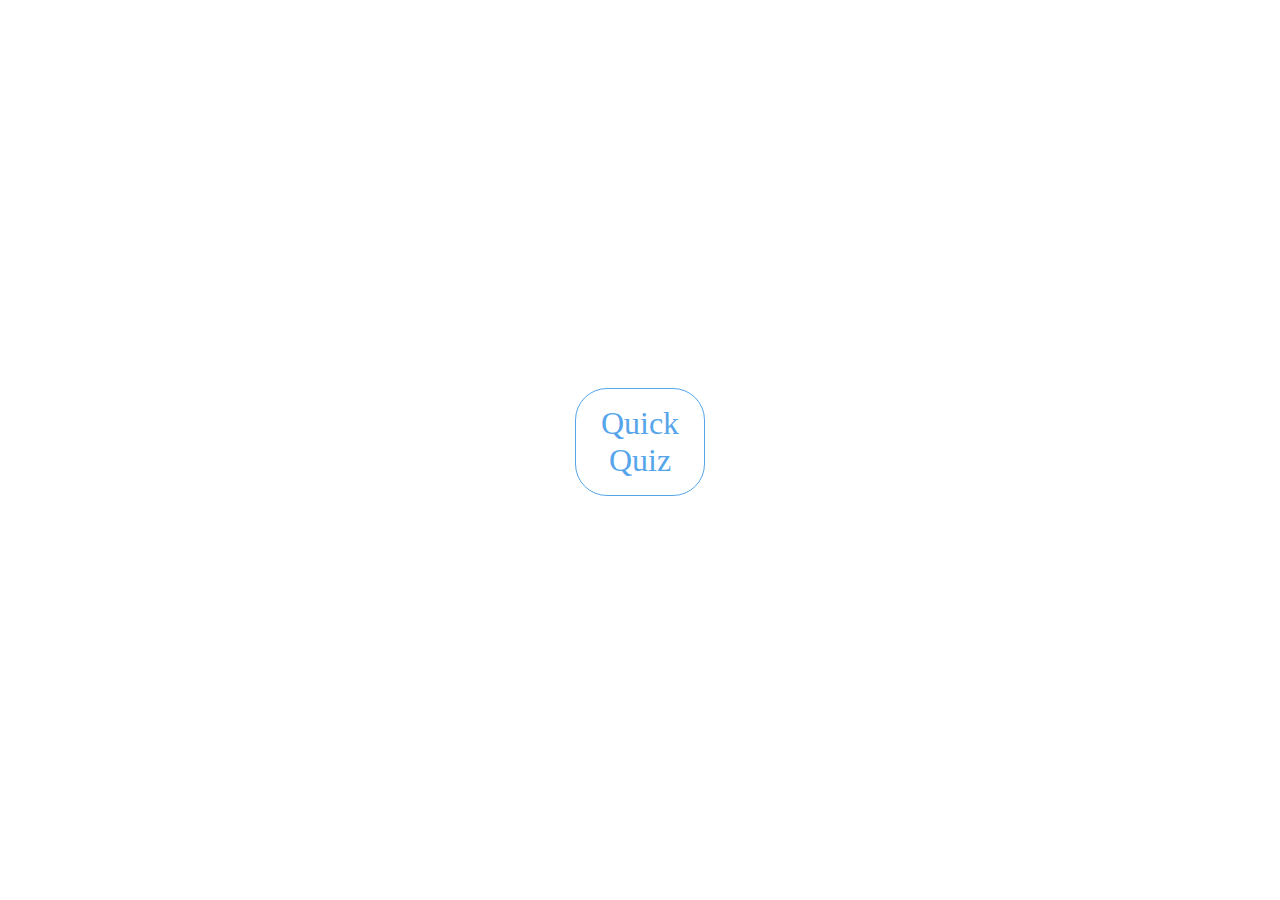
<file: index.html>
<!DOCTYPE html>
<html lang="en">
<head>
    <meta charset="UTF-8">
    <meta http-equiv="X-UA-Compatible" content="IE=edge">
    <meta name="viewport" content="width=device-width, initial-scale=1.0">
    <title>Document</title>
    <!-- <script>
        function newDoc() {
          window.location.assign("./Views/admin/index.php")
        }
        </script> -->
    <style>
      *{
        padding: 0;
        margin: 0;
      }
      .btn{
        text-decoration: none;
        font-size: 2rem; border: 0.1rem solid #56a5eb;
        margin-bottom: 1rem;
        padding:1rem 0;
        color:#56a5eb;
        background-color: white;
        width: 8rem;
        text-align: center;
        border: 0.1rem solid;
        border-radius: 2rem;
      }
      .container{
        width: 100vw;
        height: 100vh;
        display: flex;
        flex-direction: column;
        justify-content: center;
        align-items: center;
      }
    </style>
</head>
<body>    
    <!-- <input type="button" value="Load new document" onclick="newDoc()"> -->
    <div class="container">
      <a class="btn" href="./quickQuiz/index.html">Quick Quiz</a>

    </div>
</body>
</html>
</file>
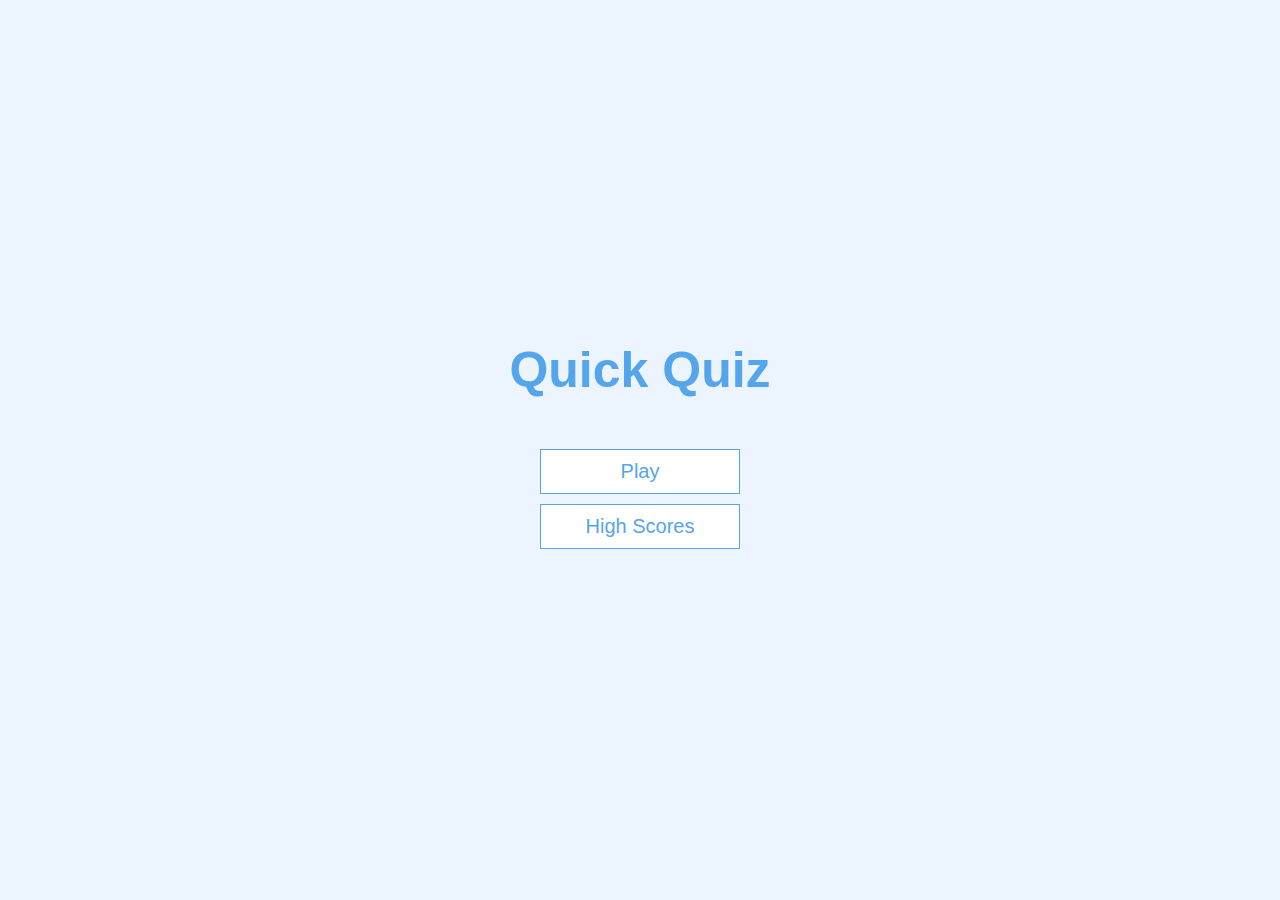
<file: quickQuiz/index.html>
<!DOCTYPE html>
<html lang="en">
    <head>
        <meta charset="UTF-8">
        <meta http-equiv="X-UA-Compatible" content="IE=edge">
        <meta name="viewport" content="width=device-width, initial-scale=1.0">
        <title>Quick Quiz</title>
        <link rel="stylesheet" href="app.css">
    </head>
    <body>
        <div class="container">
            <div id="home" class="flex-center flex-column">
                <h1>Quick Quiz</h1>
                <a href="./game.html" class="btn">Play</a>
                <a href="./highscores.html" class="btn">High Scores</a>
            </div>        
        </div>
    </body>
</html>
</file>
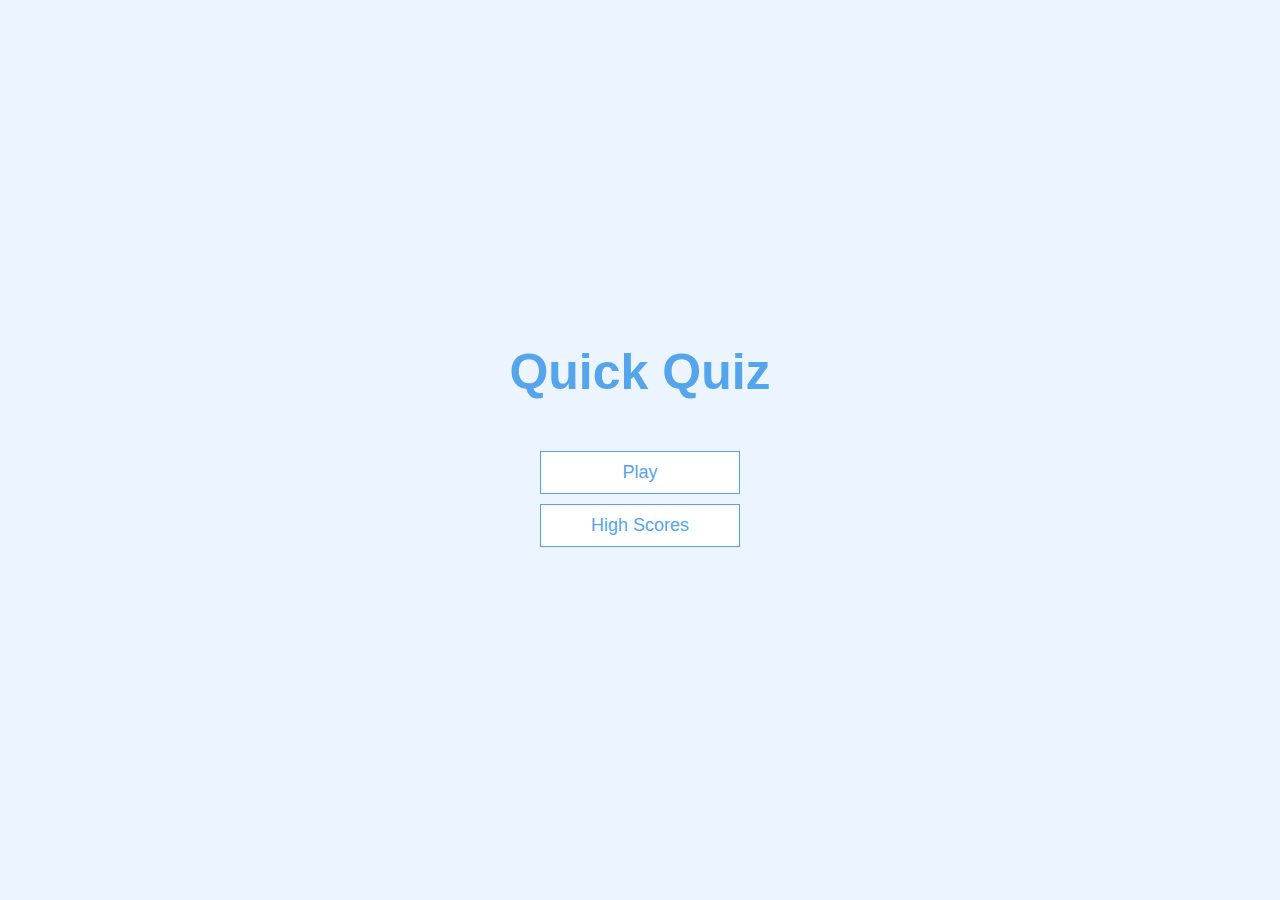
<file: quickQuiz/mytraining/index.html>
<!DOCTYPE html>
<html lang="en">
<head>
    <meta charset="UTF-8">
    <meta http-equiv="X-UA-Compatible" content="IE=edge">
    <meta name="viewport" content="width=device-width, initial-scale=1.0">
    <title>Quick quiz </title>
    <link rel="stylesheet" href="app.css">
</head>
<body>
    <div class="container">
        <div id="game" class="flex-center flex-column">
            <h1>Quick Quiz</h1>
            <a href="game.html" class="btn">Play</a>
            <a href="highscores"class="btn">High Scores</a>
        </div>
    </div>
</body>
</html>
</file>
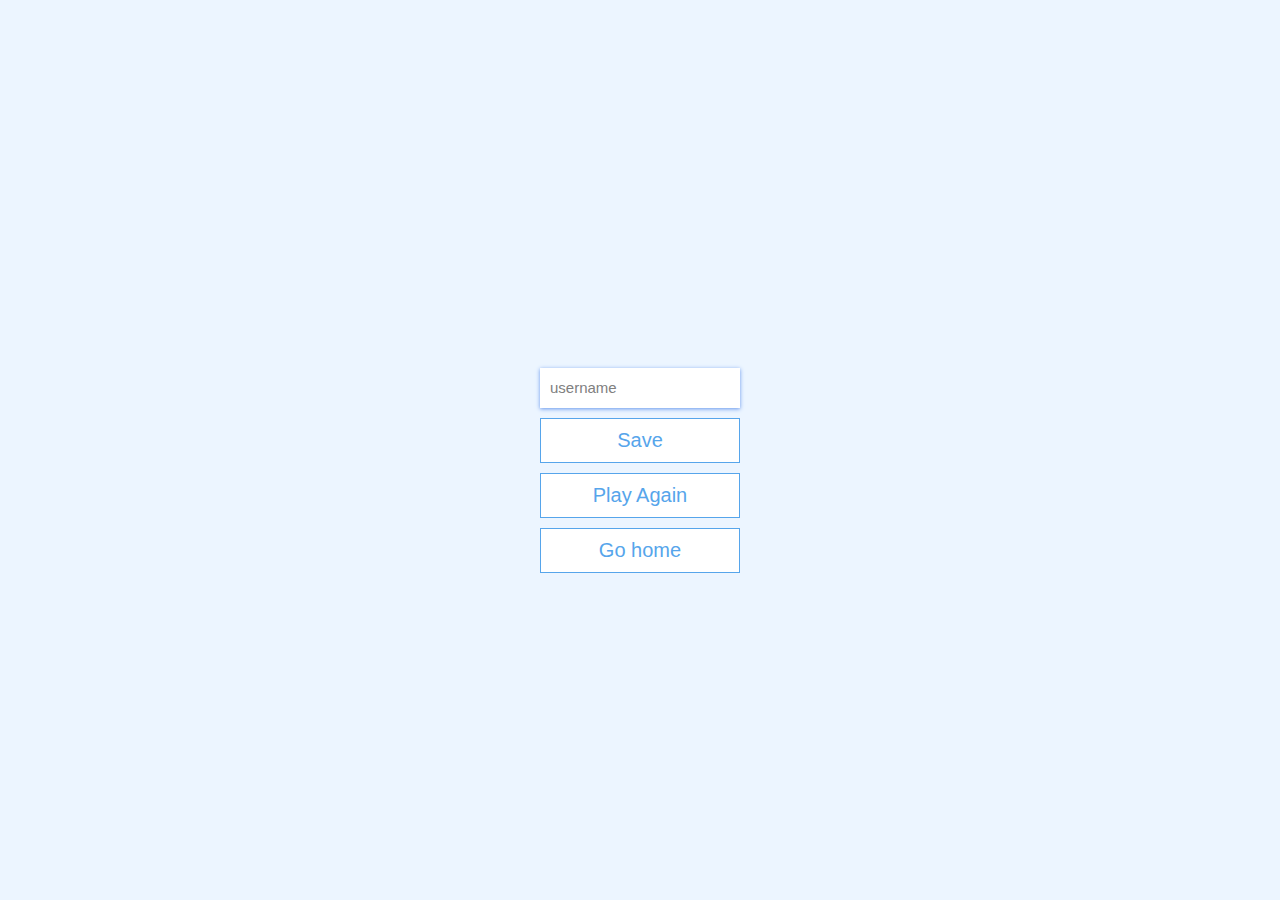
<file: quickQuiz/end.html>
<!DOCTYPE html>
<html lang="en">
<head>
    <meta charset="UTF-8">
    <meta http-equiv="X-UA-Compatible" content="IE=edge">
    <meta name="viewport" content="width=device-width, initial-scale=1.0">
    <title>End Page</title>
    <link rel="stylesheet" href="app.css">
</head>
<body>
    <div class="container">
        <div id="end" class="flex-center flex-column">
            <h1 id="finalscore"></h1>
            <form action="">
                <input 
                type="text" 
                name="username" 
                id="username" 
                placeholder="username"
                >
                <button 
                type="submit" 
                name="save"
                id="saveScoreBtn"
                class="btn"
                onclick="SaveHighScore(event)" disabled>Save</button>
            </form>
            <a href="/game.html" class="btn">Play Again</a>
            <a href="/index.html" class="btn">Go home</a>
        </div>
    </div>
    <script src="end.js"></script>
</body>
</html>
</file>
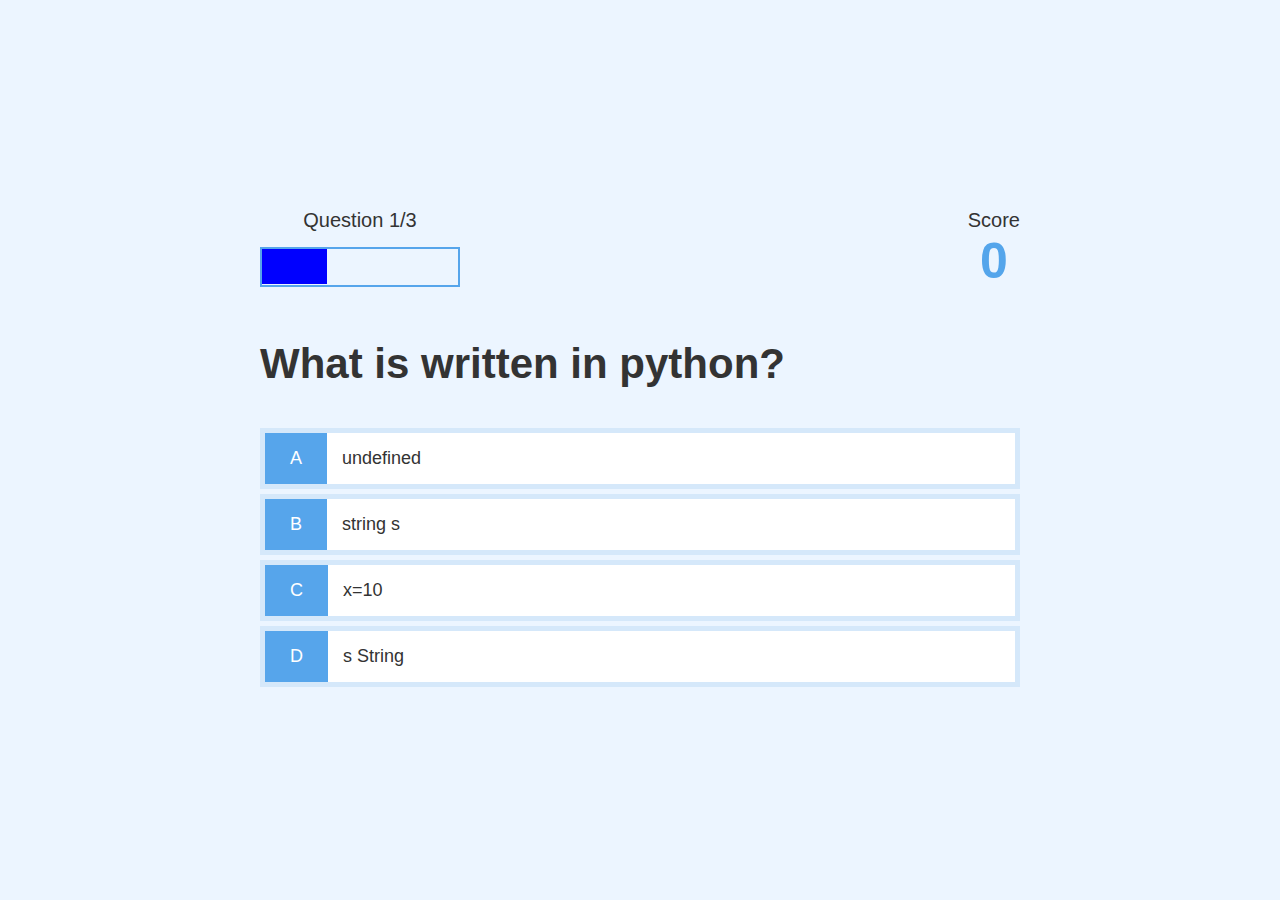
<file: quickQuiz/game.html>
<!DOCTYPE html>
<html lang="en">
<head>
    <meta charset="UTF-8">
    <meta http-equiv="X-UA-Compatible" content="IE=edge">
    <meta name="viewport" content="width=device-width, initial-scale=1.0">
    <title>Quick Quiz -play</title>
    <link rel="stylesheet" href="app.css">
    <link rel="stylesheet" href="game.css">
</head>
<body>
    <div class="container">
        
        <div id="game"class="flex-center justify-center">
            <div id="hud">
                <div class="hud-item">
                    <p class="hud-prefix" id="question-counter">
                    </p>
                    <div id="progress-bar">
                        <div id="fill-box">

                        </div>
                    </div>
                </div>
                <div class="hud-item">
                    <p class="hud-prefix">Score </p>
                    <h1 class="hud-main-text" id="score"> 0
                    </h1>
                </div>
            </div>
            <h2 id="question">What is the answer to this questions?</h2>
            
            <div class="choice-container">
                <p class="choice-prefix">A</p>
                <p class="choice-text" data-number="1">choice 1</p>
            </div>
            
            <div class="choice-container">
                <p class="choice-prefix">B</p>
                <p class="choice-text" data-number="2">Question 2</p>
            </div>
            <div class="choice-container">
                <p class="choice-prefix">C</p>
                <p class="choice-text" data-number="3">Question 3</p>
            </div>
            <div class="choice-container">
                <p class="choice-prefix">D</p>
                <p class="choice-text" data-number="4">Question 4</p>
            </div>
        </div>
    </div>
    <script src="game.js"></script>
</body>
</html>
</file>
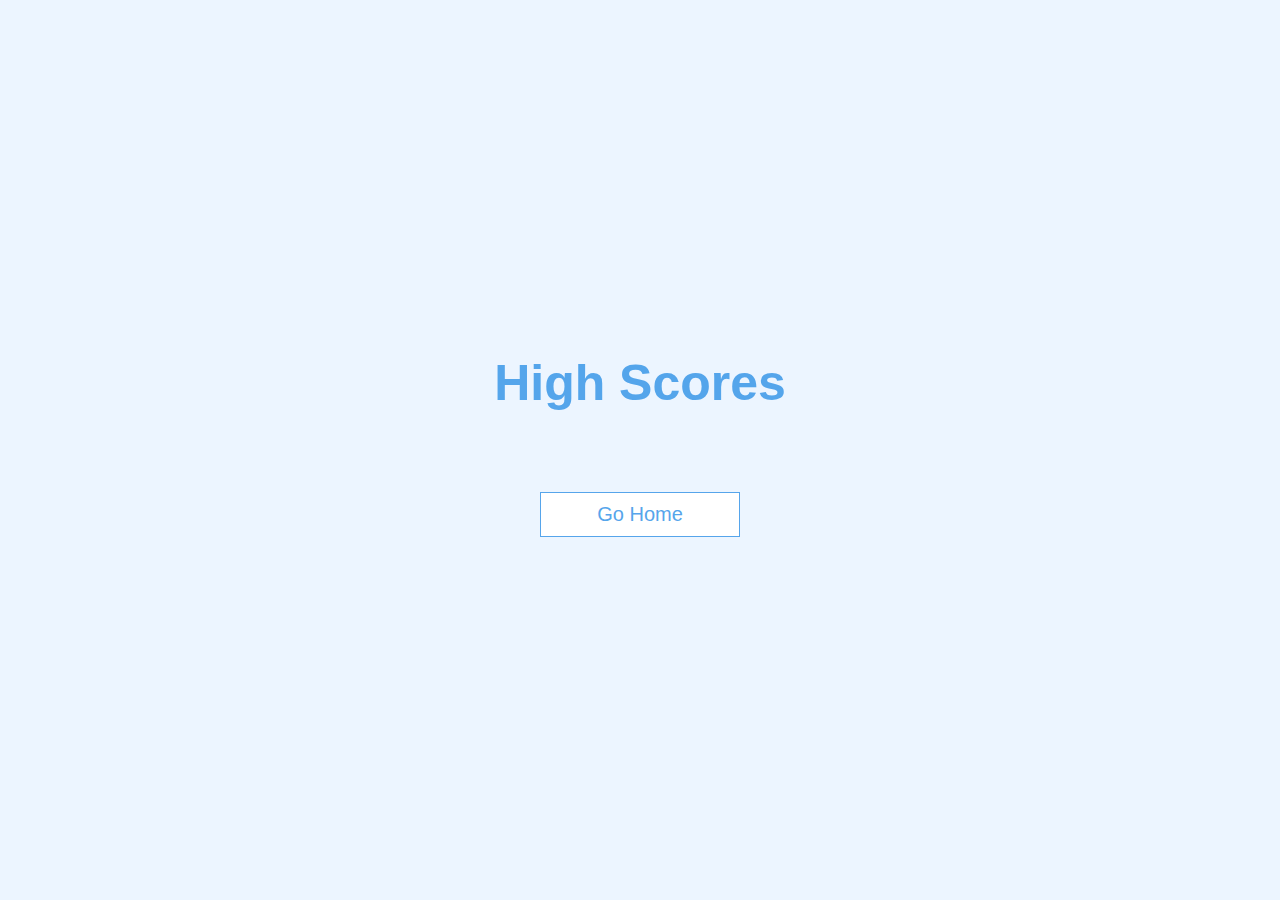
<file: quickQuiz/highscores.html>
<!DOCTYPE html>
<html lang="en">
<head>
    <meta charset="UTF-8">
    <meta http-equiv="X-UA-Compatible" content="IE=edge">
    <meta name="viewport" content="width=device-width, initial-scale=1.0">
    <title>High Scores</title>
    <link rel="stylesheet" href="app.css">
    <link rel="stylesheet" href="highscores.css">
</head>
<body>
    <div class="container">
        <div class="highscore flex-center flex-column">
            <h1 class="header">High Scores</h1>
            <ul class="highScoreList"  id="highScoreList">
            </ul>
            <a href="/" class="btn">Go Home</a>
        </div>
    </div>
    <script src="highscores.js"></script>
</body>
</html>
</file>
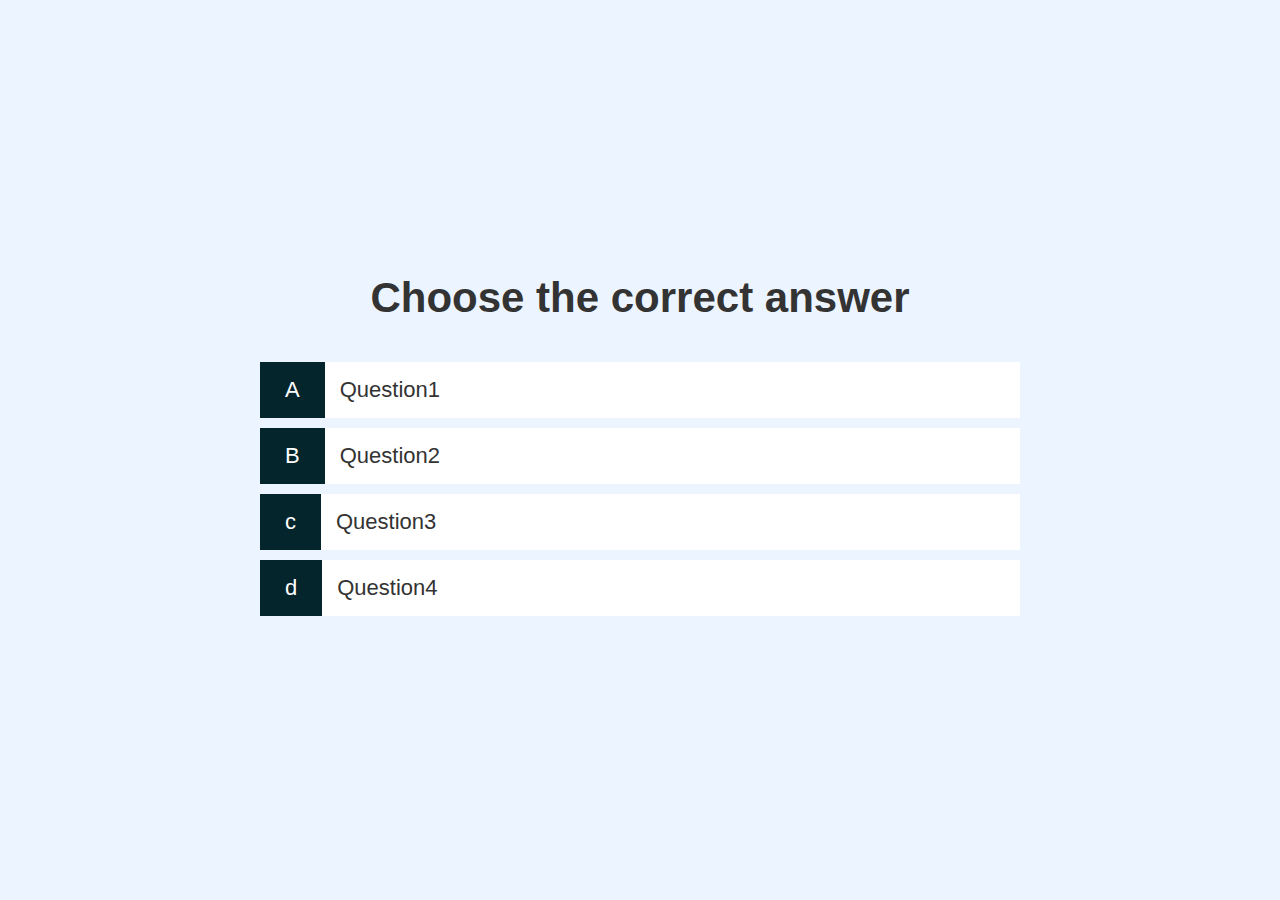
<file: quickQuiz/mytraining/game.html>
<!DOCTYPE html>
<html lang="en">
<head>
    <meta charset="UTF-8">
    <meta http-equiv="X-UA-Compatible" content="IE=edge">
    <meta name="viewport" content="width=device-width, initial-scale=1.0">
    <title>Quiz - game</title>
    <link rel="stylesheet" href="app.css">
    <link rel="stylesheet" href="game.css">
</head>
<body>
    <div class="container">
        <div id="game" class="flex-center flex-column">
            <h2 id="question">Choose the correct answer</h2>
            <div class="choice-container">
                <p class ="choice-prefix">A</p>
                <p class ="choice-answer">Question1</p>
            </div>
            <div class="choice-container">
                <p class ="choice-prefix">B</p>
                <p class ="choice-answer">Question2</p>
            </div>
            <div class="choice-container">
                <p class ="choice-prefix">c</p>
                <p class ="choice-answer">Question3</p>
            </div>
            <div class="choice-container">
                <p class ="choice-prefix">d</p>
                <p class ="choice-answer">Question4</p>
            </div>
        </div>
    </div>
</body>
</html>
</file>
<file: quickQuiz/game.css>
.choice-container{
    display: flex;
    margin-bottom: 0.5rem;
    width: 100%;
    font-size: 1.8rem;
    border: 0.5rem solid rgba(86, 163, 235, 0.25);
    background-color:white;
}
.choice-container:hover{
    cursor: pointer;
    box-shadow: 0 0.4rem 1.4rem 0 rgba(86, 105, 235, 0.5);
    transform:translate(-0.1rem) ;
    transition: transform(150ms);
}
.choice-prefix{
    color:white;
    padding: 1.5rem 2.5rem;
    background-color: #56a5eb;
}
.choice-text{
    padding: 1.5rem;
    width: 100%;
}
.correct{
    background-color: rgb(12, 128, 12);
}
.incorrect{
    background-color: red;
}
#hud{
    display: flex;
    justify-content: space-between;
}
.hud-prefix{
    text-align:center;
    font-size: 2rem;
}
.hud-main-text{
    text-align:center;
}
#progress-bar{
    border: 0.2rem solid #56a5eb;
    width: 20rem;
    height: 4rem;
    margin-top: 1.5rem;
}
#fill-box{
    background-color: blue;
    width: 0%;
    height: 3.5rem;
}
</file>
<file: quickQuiz/highscores.css>
.highScoreList{
    list-style: none;
    padding: 0;
    margin-bottom: 3rem;
}
.score{
    font-size: 1.4rem;
    text-align: center;
    margin-bottom: 0.5rem;
}
.score:hover{
    transform: scale(1.3);
}
</file>
<file: quickQuiz/mytraining/game.css>
.choice-container{
    margin-bottom: 1rem;
    font-size: 2.2rem;
    display: flex;
    background-color: white;
    width: 100%;
}
.choice-container:hover{
    cursor: pointer;
    box-shadow: 0 0.4rem 1.4rem 0 rgba(86, 105, 235, 0.5);
    transition: transform 150ms;
    transform: translate(-0.1rem);
}
.choice-prefix{
    color: white;
    padding: 1.5rem 2.5rem;
    background-color: rgb(5, 37, 44);
}
.choice-answer{
    padding: 1.5rem;
}
</file>
<file: quickQuiz/app.css>
:root{
    font-size: 62.5%;
    background-color: #ecf5ff;
}

*{
    box-sizing: border-box;
    font-family: Arial, Helvetica, sans-serif;
    /*to reset all the margins and padding to 0*/
    margin: 0;
    padding: 0;
    color: #333;
}
h1,
h2,
h3,
h4{
    margin-bottom: 1rem;
}

h1 {
    font-size: 5rem;
    margin-bottom: 5rem;
    color:#54a5eb
}
/*later (the sapan in the container)*/
h1 > span{
    font-size: 2.4rem;
}

h2{
    font-size: 4.2rem;
    margin-bottom: 4rem;
    font-weight: 700;
}

h3{
    font-size: 2.8rem;
    font-weight: 500;
}
/* UTILITIES */

.container{
    width: 100vw;
    height: 100vh;
    display: flex;
    justify-content: center;
    align-items: center;
    max-width: 80rem;
    margin: 0 auto;
    padding: 2rem;
}

.container > *{
    width: 100%;
}

.flex-column{
    display:flex;
    flex-direction: column;
}

.flex-center{
    justify-content: center;
    align-items: center;
}

.justify-center{
    justify-content: center;
}

.text-center{
    text-align: center;
}

.hidden{
    display: none;
}

.btn{
    text-decoration: none;
    font-size: 2rem;
    padding:1rem 0;
    width: 20rem;
    text-align: center;
    border: 0.1rem solid #56a5eb;
    margin-bottom: 1rem;
    color:#56a5eb;
    background-color: white;
}
.btn:hover{
    cursor: pointer;
    box-shadow: 0 0.4rem 1.4rem 0 rgba(86, 105, 235, 0.5);
    transform: translate(-0.1rem);
    transition: transform 150ms;
}
.btn[disabled]:hover{
    cursor: not-allowed;
    box-shadow: none ;
    transform: none;
}
form{
   width: 100%;
   display: flex;
   flex-direction: column;
   align-items: center;
}
input{
    width: 20rem;
    height: 4rem;
    margin-bottom: 1rem;
    font-size: 1.5rem;
    border: none;
    padding: 1rem;
    box-shadow: 0 0.1rem 0.4rem 0 cornflowerblue;
}
input::placeholder{
    color :grey
}
</file>
<file: quickQuiz/mytraining/app.css>
:root{
    font-size: 62.5%;
    background-color: #ecf5ff;
}

*{
    box-sizing: border-box;
    font-family: Arial, Helvetica, sans-serif;
    /*to reset all the margins and padding to 0*/
    margin: 0;
    padding: 0;
    color: #333;

}
h1,
h2,
h3,
h4{
    margin-bottom: 1rem;
}

h1 {
    font-size: 5rem;
    margin-bottom: 5rem;
    color:#54a5eb
}
/*later (the sapan in the container)*/
h1 > span{
    font-size: 2.4rem;
}

h2{
    font-size: 4.2rem;
    margin-bottom: 4rem;
    font-weight: 700;
}

h3{
    font-size: 2.8rem;
    font-weight: 500;
}
/* UTILITIES */

.container{
    width: 100vw;
    height: 100vh;
    display: flex;
    justify-content: center;
    align-items: center;
    max-width: 80rem;
    margin: 0 auto;
    padding: 2rem;
}

.container > *{
    width: 100%;
}

.flex-column{
    display:flex;
    flex-direction: column;
}

.flex-center{
    justify-content: center;
    align-items: center;
}

.justify-center{
    justify-content: center;
}

.text-center{
    text-align: center;
}

.hidden{
    display: none;
}

.btn{
    text-decoration: none;
    font-size: 1.8rem;
    padding:1rem 0;
    width: 20rem;
    text-align: center;
    border: 0.1rem solid #56a5eb;
    margin-bottom: 1rem;
    color:#56a5eb;
    background-color: white;

}
.btn:hover{
    cursor: pointer;
    box-shadow: 0 0.4rem 1.4rem 0 rgba(86, 105, 235, 0.5);
    transform: translate(-0.1rem);
    transition: transform 150ms;
}
.btn[disabled]:hover{
    cursor: not-allowed;
    box-shadow: none ;
    transform: none;
}
</file>
